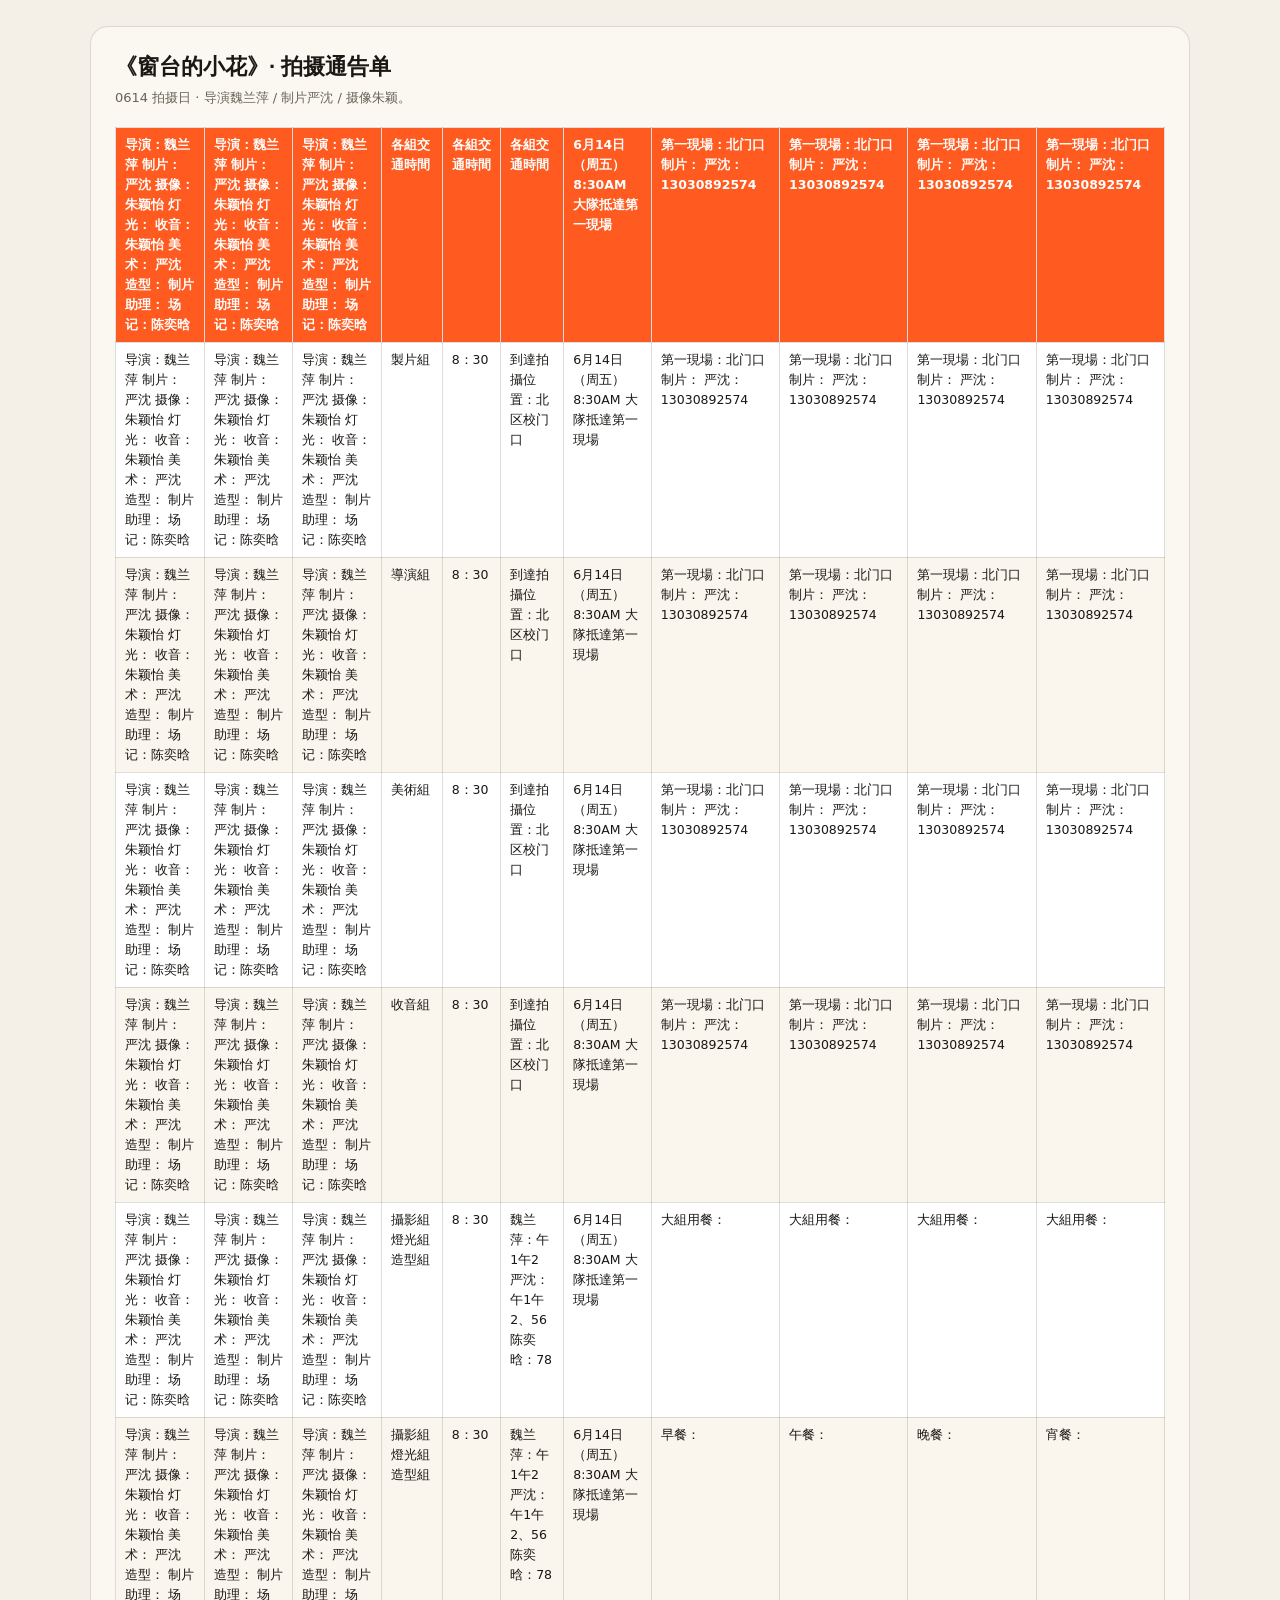
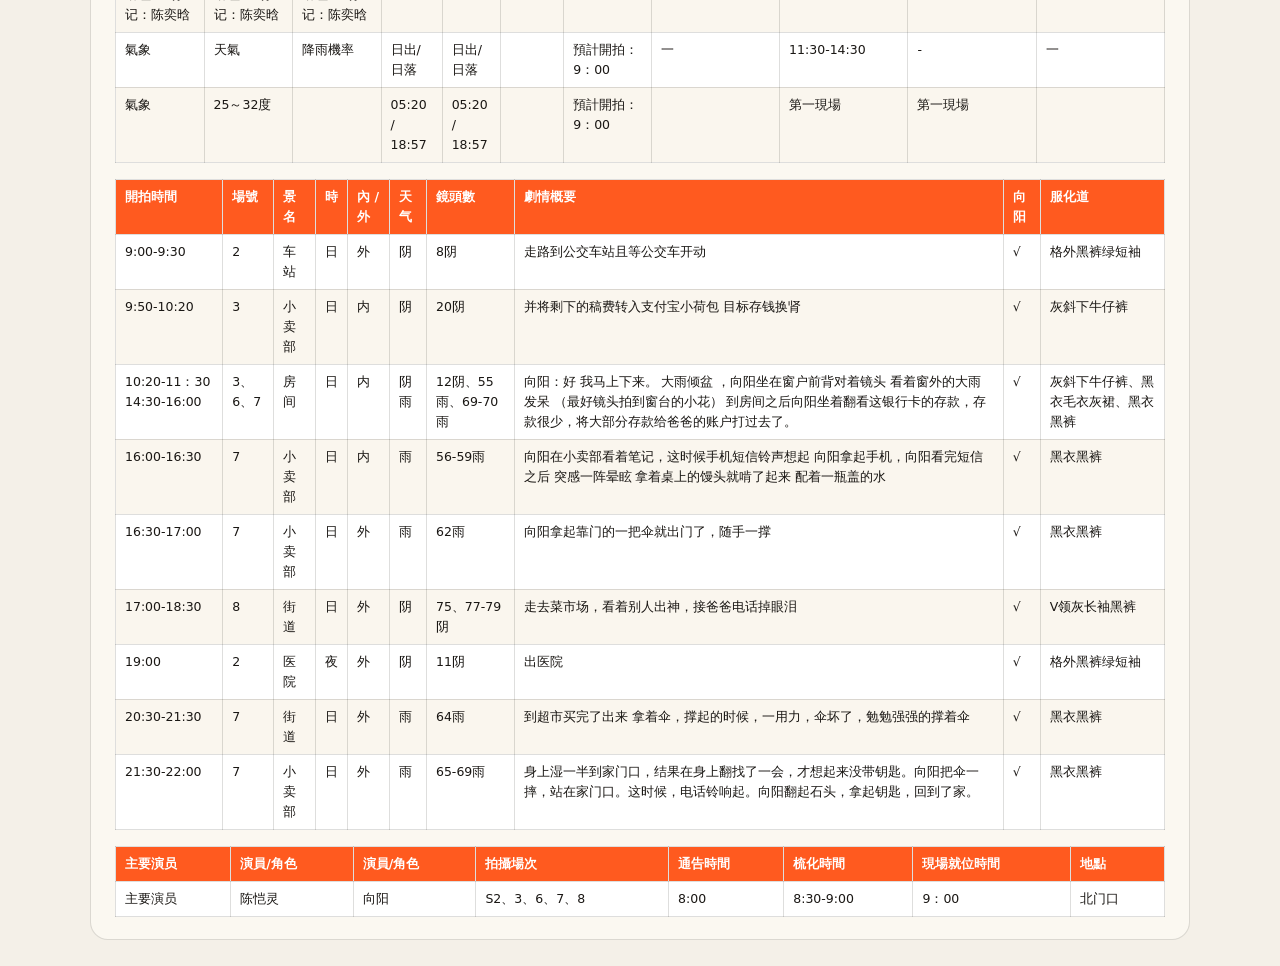
<file: chuangtai.html>
<!DOCTYPE html><html lang='zh-CN'><head><meta charset='utf-8'><title>《窗台的小花》通告单</title><style>
:root{--ink:#1A1714;--accent:#FF5A1F;--line:rgba(26,23,20,.14);--bg:#F4F0E8}
*{box-sizing:border-box} body{margin:0;background:var(--bg);color:var(--ink);
 font-family:"Noto Sans SC","PingFang SC","Microsoft YaHei",system-ui,sans-serif;
 line-height:1.6;padding:26px} 
.doc{background:#FBF8F1;border:1px solid var(--line);border-radius:18px;padding:22px 24px;max-width:1100px;margin:0 auto}
.doc h1{font-family:"Space Grotesk","Noto Sans SC",sans-serif;font-size:22px;margin:0 0 4px}
.doc .sub{color:#6A6358;font-size:13px;margin:0 0 18px}
table{border-collapse:collapse;width:100%;font-size:12.5px;background:#fff}
th,td{border:1px solid var(--line);padding:7px 9px;text-align:left;vertical-align:top}
thead th{position:sticky;top:0;background:var(--accent);color:#fff;font-weight:700;z-index:2}
tbody tr:nth-child(even){background:#faf6ee}
.gallery{display:grid;grid-template-columns:repeat(auto-fill,minmax(150px,1fr));gap:12px;margin-top:14px}
.gallery img{width:100%;border:1px solid var(--line);border-radius:10px;background:#fff}
.cap{font-size:12px;color:#6A6358;margin:6px 0 0}
</style></head><body><div class="doc"><h1>《窗台的小花》· 拍摄通告单</h1><p class="sub">0614 拍摄日 · 导演魏兰萍 / 制片严沈 / 摄像朱颖。</p><div style="margin-top:16px"><table><thead><tr><th>导演：魏兰萍
制片： 严沈
摄像： 朱颖怡
灯光： 
收音： 朱颖怡
美术： 严沈
造型： 
制片助理： 
场记：陈奕晗</th><th>导演：魏兰萍
制片： 严沈
摄像： 朱颖怡
灯光： 
收音： 朱颖怡
美术： 严沈
造型： 
制片助理： 
场记：陈奕晗</th><th>导演：魏兰萍
制片： 严沈
摄像： 朱颖怡
灯光： 
收音： 朱颖怡
美术： 严沈
造型： 
制片助理： 
场记：陈奕晗</th><th>各組交通時間</th><th>各組交通時間</th><th>各組交通時間</th><th>6月14日（周五）
8:30AM
大隊抵達第一現場</th><th>第一現場：北门口

制片：
严沈：13030892574</th><th>第一現場：北门口

制片：
严沈：13030892574</th><th>第一現場：北门口

制片：
严沈：13030892574</th><th>第一現場：北门口

制片：
严沈：13030892574</th></tr></thead><tbody><tr><td>导演：魏兰萍
制片： 严沈
摄像： 朱颖怡
灯光： 
收音： 朱颖怡
美术： 严沈
造型： 
制片助理： 
场记：陈奕晗</td><td>导演：魏兰萍
制片： 严沈
摄像： 朱颖怡
灯光： 
收音： 朱颖怡
美术： 严沈
造型： 
制片助理： 
场记：陈奕晗</td><td>导演：魏兰萍
制片： 严沈
摄像： 朱颖怡
灯光： 
收音： 朱颖怡
美术： 严沈
造型： 
制片助理： 
场记：陈奕晗</td><td>製片組</td><td>8：30</td><td>到達拍攝位置：北区校门口</td><td>6月14日（周五）
8:30AM
大隊抵達第一現場</td><td>第一現場：北门口

制片：
严沈：13030892574</td><td>第一現場：北门口

制片：
严沈：13030892574</td><td>第一現場：北门口

制片：
严沈：13030892574</td><td>第一現場：北门口

制片：
严沈：13030892574</td></tr><tr><td>导演：魏兰萍
制片： 严沈
摄像： 朱颖怡
灯光： 
收音： 朱颖怡
美术： 严沈
造型： 
制片助理： 
场记：陈奕晗</td><td>导演：魏兰萍
制片： 严沈
摄像： 朱颖怡
灯光： 
收音： 朱颖怡
美术： 严沈
造型： 
制片助理： 
场记：陈奕晗</td><td>导演：魏兰萍
制片： 严沈
摄像： 朱颖怡
灯光： 
收音： 朱颖怡
美术： 严沈
造型： 
制片助理： 
场记：陈奕晗</td><td>導演組</td><td>8：30</td><td>到達拍攝位置：北区校门口</td><td>6月14日（周五）
8:30AM
大隊抵達第一現場</td><td>第一現場：北门口

制片：
严沈：13030892574</td><td>第一現場：北门口

制片：
严沈：13030892574</td><td>第一現場：北门口

制片：
严沈：13030892574</td><td>第一現場：北门口

制片：
严沈：13030892574</td></tr><tr><td>导演：魏兰萍
制片： 严沈
摄像： 朱颖怡
灯光： 
收音： 朱颖怡
美术： 严沈
造型： 
制片助理： 
场记：陈奕晗</td><td>导演：魏兰萍
制片： 严沈
摄像： 朱颖怡
灯光： 
收音： 朱颖怡
美术： 严沈
造型： 
制片助理： 
场记：陈奕晗</td><td>导演：魏兰萍
制片： 严沈
摄像： 朱颖怡
灯光： 
收音： 朱颖怡
美术： 严沈
造型： 
制片助理： 
场记：陈奕晗</td><td>美術組</td><td>8：30</td><td>到達拍攝位置：北区校门口</td><td>6月14日（周五）
8:30AM
大隊抵達第一現場</td><td>第一現場：北门口

制片：
严沈：13030892574</td><td>第一現場：北门口

制片：
严沈：13030892574</td><td>第一現場：北门口

制片：
严沈：13030892574</td><td>第一現場：北门口

制片：
严沈：13030892574</td></tr><tr><td>导演：魏兰萍
制片： 严沈
摄像： 朱颖怡
灯光： 
收音： 朱颖怡
美术： 严沈
造型： 
制片助理： 
场记：陈奕晗</td><td>导演：魏兰萍
制片： 严沈
摄像： 朱颖怡
灯光： 
收音： 朱颖怡
美术： 严沈
造型： 
制片助理： 
场记：陈奕晗</td><td>导演：魏兰萍
制片： 严沈
摄像： 朱颖怡
灯光： 
收音： 朱颖怡
美术： 严沈
造型： 
制片助理： 
场记：陈奕晗</td><td>收音組</td><td>8：30</td><td>到達拍攝位置：北区校门口</td><td>6月14日（周五）
8:30AM
大隊抵達第一現場</td><td>第一現場：北门口

制片：
严沈：13030892574</td><td>第一現場：北门口

制片：
严沈：13030892574</td><td>第一現場：北门口

制片：
严沈：13030892574</td><td>第一現場：北门口

制片：
严沈：13030892574</td></tr><tr><td>导演：魏兰萍
制片： 严沈
摄像： 朱颖怡
灯光： 
收音： 朱颖怡
美术： 严沈
造型： 
制片助理： 
场记：陈奕晗</td><td>导演：魏兰萍
制片： 严沈
摄像： 朱颖怡
灯光： 
收音： 朱颖怡
美术： 严沈
造型： 
制片助理： 
场记：陈奕晗</td><td>导演：魏兰萍
制片： 严沈
摄像： 朱颖怡
灯光： 
收音： 朱颖怡
美术： 严沈
造型： 
制片助理： 
场记：陈奕晗</td><td>攝影組
燈光組造型組</td><td>8：30</td><td>魏兰萍：午1午2
严沈：午1午2、56
陈奕晗：78
</td><td>6月14日（周五）
8:30AM
大隊抵達第一現場</td><td>大組用餐：</td><td>大組用餐：</td><td>大組用餐：</td><td>大組用餐：</td></tr><tr><td>导演：魏兰萍
制片： 严沈
摄像： 朱颖怡
灯光： 
收音： 朱颖怡
美术： 严沈
造型： 
制片助理： 
场记：陈奕晗</td><td>导演：魏兰萍
制片： 严沈
摄像： 朱颖怡
灯光： 
收音： 朱颖怡
美术： 严沈
造型： 
制片助理： 
场记：陈奕晗</td><td>导演：魏兰萍
制片： 严沈
摄像： 朱颖怡
灯光： 
收音： 朱颖怡
美术： 严沈
造型： 
制片助理： 
场记：陈奕晗</td><td>攝影組
燈光組造型組</td><td>8：30</td><td>魏兰萍：午1午2
严沈：午1午2、56
陈奕晗：78
</td><td>6月14日（周五）
8:30AM
大隊抵達第一現場</td><td>早餐：</td><td>午餐：</td><td>晚餐：</td><td>宵餐：</td></tr><tr><td>氣象</td><td>天氣</td><td>降雨機率</td><td>日出/日落</td><td>日出/日落</td><td></td><td>預計開拍：9：00</td><td>一</td><td>11:30-14:30</td><td>-</td><td>一</td></tr><tr><td>氣象</td><td>25～32度</td><td></td><td>05:20 / 18:57</td><td>05:20 / 18:57</td><td></td><td>預計開拍：9：00</td><td></td><td>第一現場</td><td>第一現場</td><td></td></tr></tbody></table></div><div style="margin-top:16px"><table><thead><tr><th>
開拍時間</th><th>
場號</th><th>

景名</th><th>

時</th><th>內
/ 外</th><th>

天气</th><th>
鏡頭數</th><th>

劇情概要</th><th>

向阳</th><th>

服化道</th></tr></thead><tbody><tr><td>9:00-9:30</td><td>2</td><td>车站</td><td>日</td><td>外</td><td>阴</td><td>8阴</td><td>走路到公交车站且等公交车开动</td><td>√</td><td>格外黑裤绿短袖</td></tr><tr><td>9:50-10:20</td><td>3</td><td>小卖部</td><td>日</td><td>内</td><td>阴</td><td>20阴</td><td>并将剩下的稿费转入支付宝小荷包 目标存钱换肾</td><td>√</td><td>灰斜下牛仔裤</td></tr><tr><td>10:20-11：30
14:30-16:00</td><td>3、6、7</td><td>房间</td><td>日</td><td>内</td><td>阴雨</td><td>12阴、55雨、69-70雨</td><td>向阳：好 我马上下来。
大雨倾盆 ，向阳坐在窗户前背对着镜头 看着窗外的大雨发呆 （最好镜头拍到窗台的小花）
到房间之后向阳坐着翻看这银行卡的存款，存款很少，将大部分存款给爸爸的账户打过去了。</td><td>√</td><td>灰斜下牛仔裤、黑衣毛衣灰裙、黑衣黑裤</td></tr><tr><td>16:00-16:30</td><td>7</td><td>小卖部</td><td>日</td><td>内</td><td>雨</td><td>56-59雨</td><td>向阳在小卖部看着笔记，这时候手机短信铃声想起 向阳拿起手机，向阳看完短信之后 突感一阵晕眩 拿着桌上的馒头就啃了起来 配着一瓶盖的水</td><td>√</td><td>黑衣黑裤</td></tr><tr><td>16:30-17:00</td><td>7</td><td>小卖部</td><td>日</td><td>外</td><td>雨</td><td>62雨</td><td>向阳拿起靠门的一把伞就出门了，随手一撑</td><td>√</td><td>黑衣黑裤</td></tr><tr><td>17:00-18:30</td><td>8</td><td>街道</td><td>日</td><td>外</td><td>阴</td><td>75、77-79阴</td><td>走去菜市场，看着别人出神，接爸爸电话掉眼泪</td><td>√</td><td>V领灰长袖黑裤</td></tr><tr><td>19:00</td><td>2</td><td>医院</td><td>夜</td><td>外</td><td>阴</td><td>11阴</td><td>出医院</td><td>√</td><td>格外黑裤绿短袖</td></tr><tr><td>20:30-21:30</td><td>7</td><td>街道</td><td>日</td><td>外</td><td>雨</td><td>64雨</td><td>到超市买完了出来 拿着伞，撑起的时候，一用力，伞坏了，勉勉强强的撑着伞</td><td>√</td><td>黑衣黑裤</td></tr><tr><td>21:30-22:00</td><td>7</td><td>小卖部</td><td>日</td><td>外</td><td>雨</td><td>65-69雨</td><td>身上湿一半到家门口，结果在身上翻找了一会，才想起来没带钥匙。向阳把伞一摔，站在家门口。这时候，电话铃响起。向阳翻起石头，拿起钥匙，回到了家。</td><td>√</td><td>黑衣黑裤</td></tr></tbody></table></div><div style="margin-top:16px"><table><thead><tr><th>

主要演员</th><th>演員/角色</th><th>演員/角色</th><th>拍攝場次</th><th>通告時間</th><th>梳化時間</th><th>現場就位時間</th><th>地點</th></tr></thead><tbody><tr><td>

主要演员</td><td>陈恺灵</td><td>向阳</td><td>S2、3、6、7、8</td><td>8:00</td><td>8:30-9:00</td><td>9：00</td><td>北门口</td></tr></tbody></table></div></div></body></html>
</file>
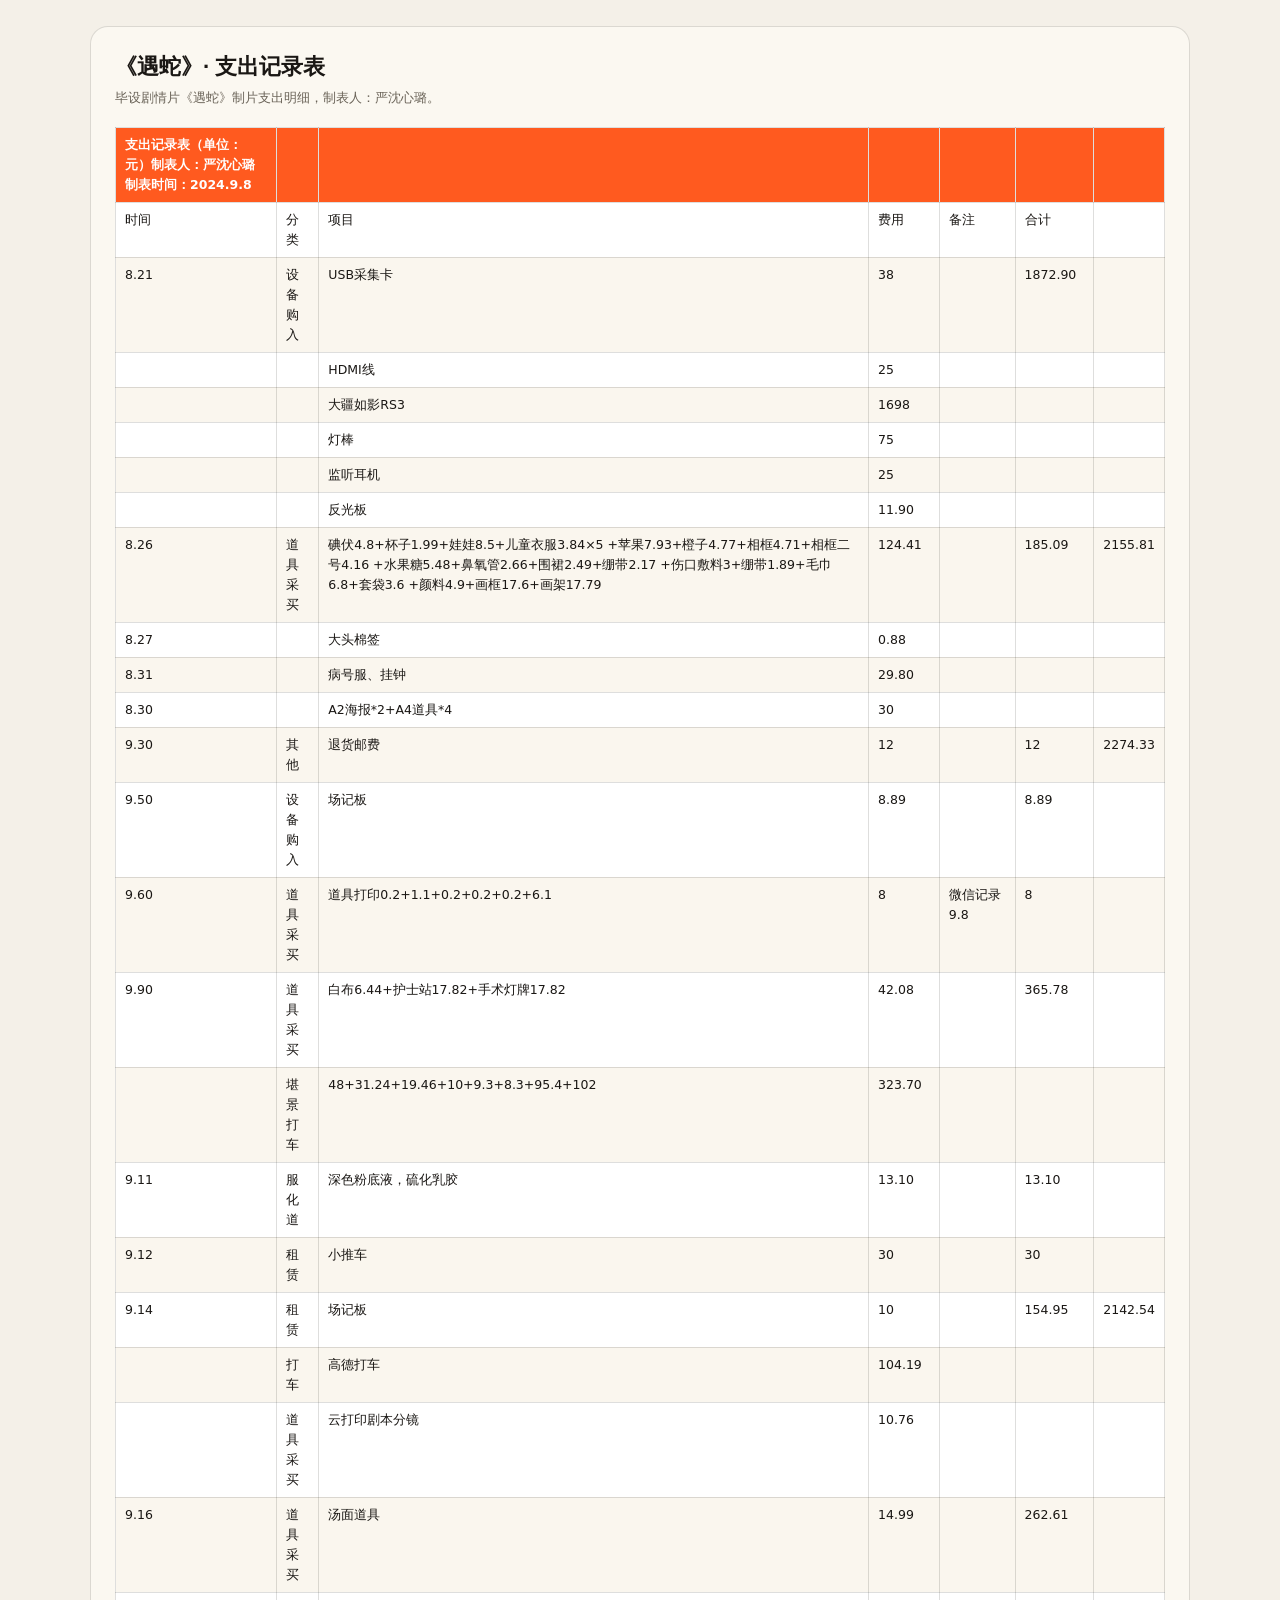
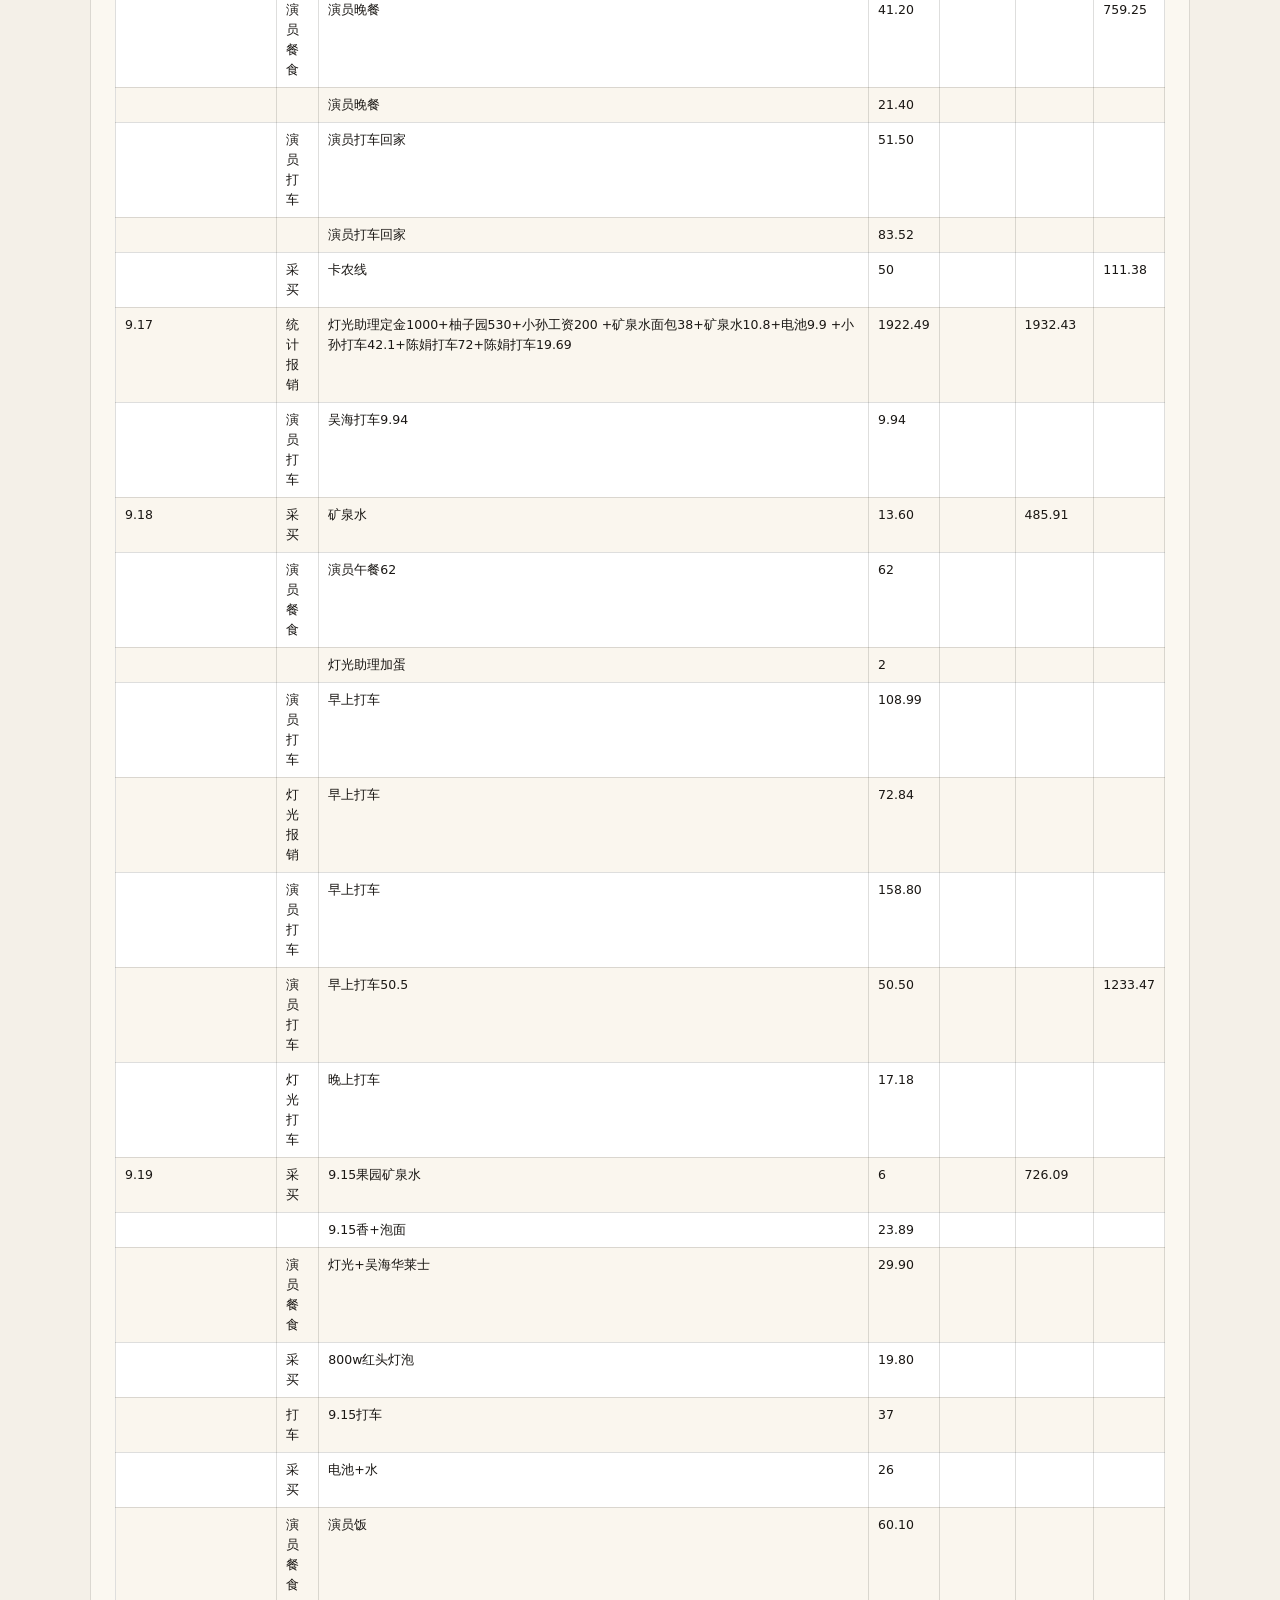
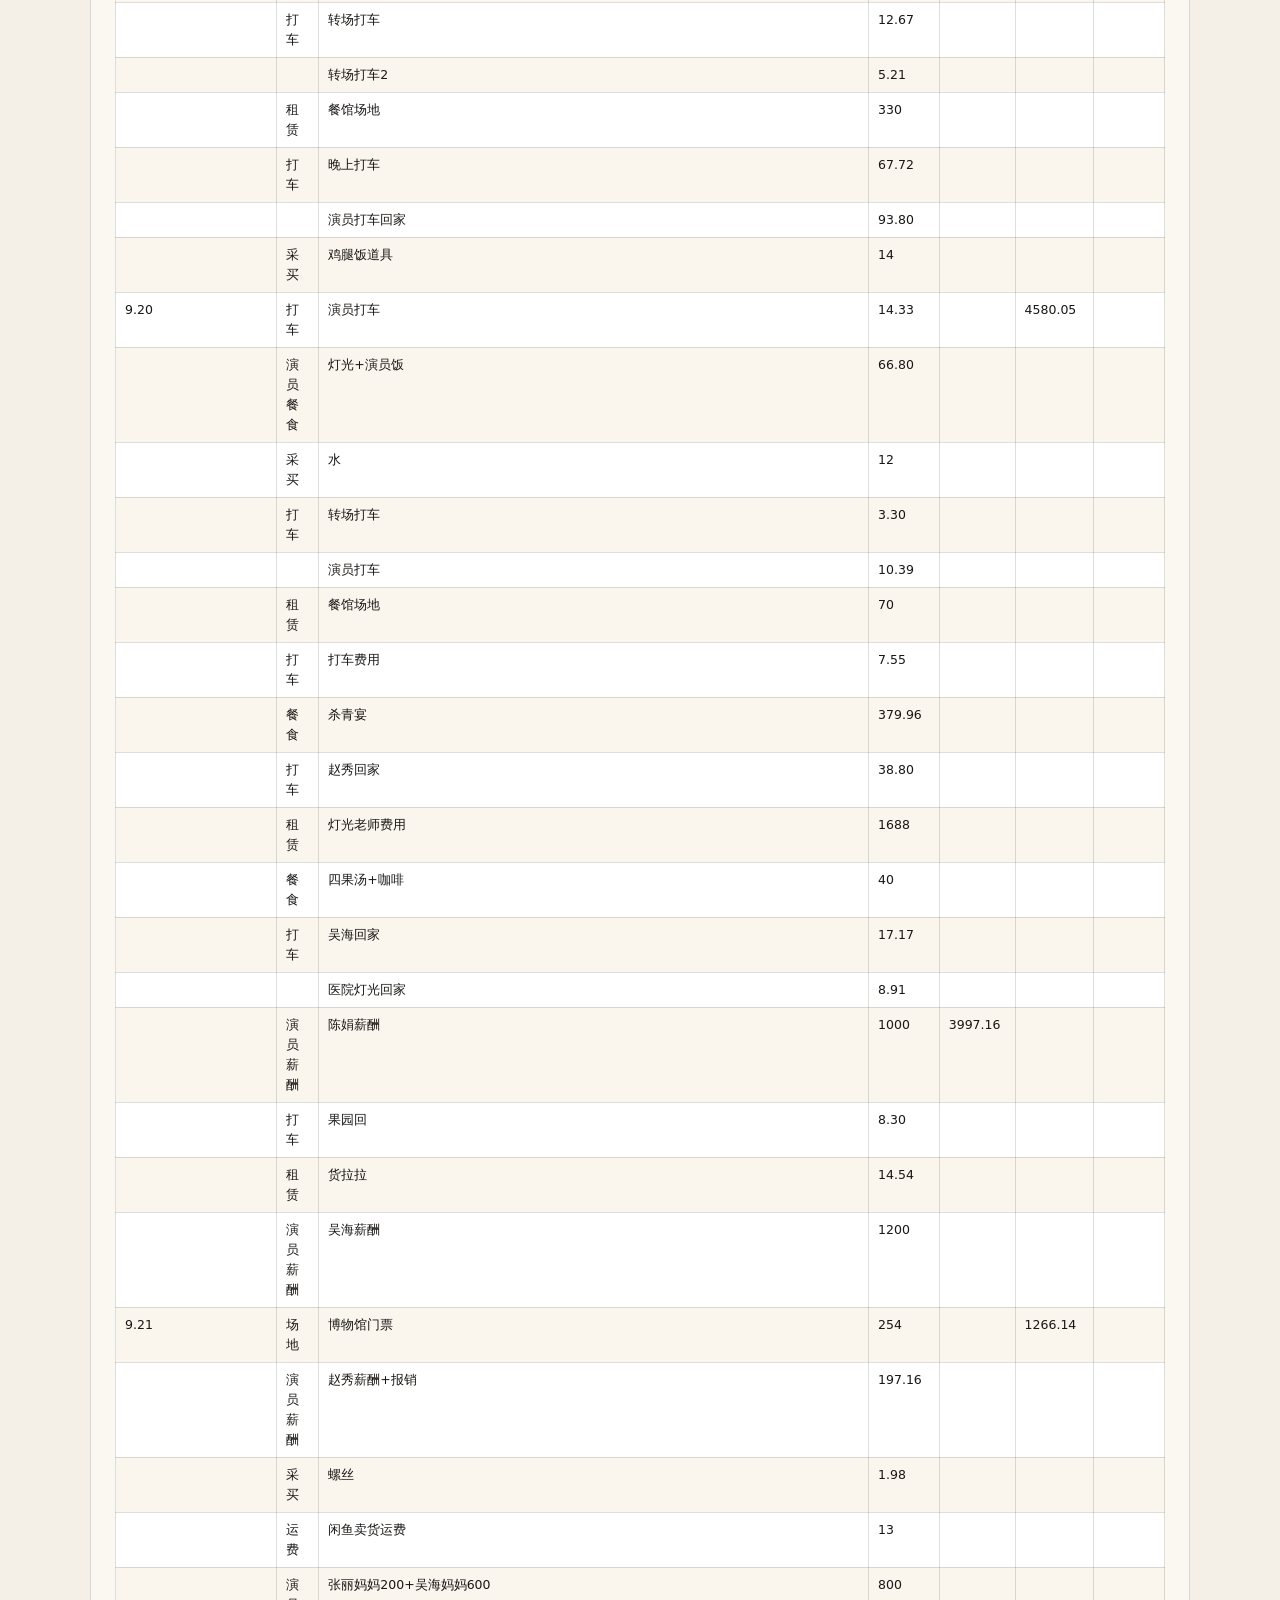
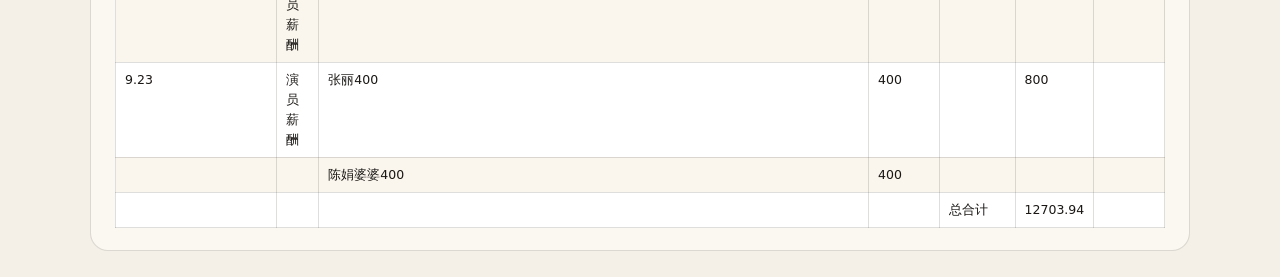
<file: expense.html>
<!DOCTYPE html><html lang='zh-CN'><head><meta charset='utf-8'><title>《遇蛇》支出记录</title><style>
:root{--ink:#1A1714;--accent:#FF5A1F;--line:rgba(26,23,20,.14);--bg:#F4F0E8}
*{box-sizing:border-box} body{margin:0;background:var(--bg);color:var(--ink);
 font-family:"Noto Sans SC","PingFang SC","Microsoft YaHei",system-ui,sans-serif;
 line-height:1.6;padding:26px} 
.doc{background:#FBF8F1;border:1px solid var(--line);border-radius:18px;padding:22px 24px;max-width:1100px;margin:0 auto}
.doc h1{font-family:"Space Grotesk","Noto Sans SC",sans-serif;font-size:22px;margin:0 0 4px}
.doc .sub{color:#6A6358;font-size:13px;margin:0 0 18px}
table{border-collapse:collapse;width:100%;font-size:12.5px;background:#fff}
th,td{border:1px solid var(--line);padding:7px 9px;text-align:left;vertical-align:top}
thead th{position:sticky;top:0;background:var(--accent);color:#fff;font-weight:700;z-index:2}
tbody tr:nth-child(even){background:#faf6ee}
.gallery{display:grid;grid-template-columns:repeat(auto-fill,minmax(150px,1fr));gap:12px;margin-top:14px}
.gallery img{width:100%;border:1px solid var(--line);border-radius:10px;background:#fff}
.cap{font-size:12px;color:#6A6358;margin:6px 0 0}
</style></head><body><div class="doc"><h1>《遇蛇》· 支出记录表</h1><p class="sub">毕设剧情片《遇蛇》制片支出明细，制表人：严沈心璐。</p><table><thead><tr><th>支出记录表（单位：元）制表人：严沈心璐 制表时间：2024.9.8</th><th></th><th></th><th></th><th></th><th></th><th></th></tr></thead><tbody><tr><td>时间</td><td>分类</td><td>项目</td><td>费用</td><td>备注</td><td>合计</td><td></td></tr><tr><td>8.21</td><td>设备购入</td><td>USB采集卡</td><td>38</td><td></td><td>1872.90</td><td></td></tr><tr><td></td><td></td><td>HDMI线</td><td>25</td><td></td><td></td><td></td></tr><tr><td></td><td></td><td>大疆如影RS3</td><td>1698</td><td></td><td></td><td></td></tr><tr><td></td><td></td><td>灯棒</td><td>75</td><td></td><td></td><td></td></tr><tr><td></td><td></td><td>监听耳机</td><td>25</td><td></td><td></td><td></td></tr><tr><td></td><td></td><td>反光板</td><td>11.90</td><td></td><td></td><td></td></tr><tr><td>8.26</td><td>道具采买</td><td>碘伏4.8+杯子1.99+娃娃8.5+儿童衣服3.84×5
+苹果7.93+橙子4.77+相框4.71+相框二号4.16
+水果糖5.48+鼻氧管2.66+围裙2.49+绷带2.17
+伤口敷料3+绷带1.89+毛巾6.8+套袋3.6
+颜料4.9+画框17.6+画架17.79</td><td>124.41</td><td></td><td>185.09</td><td>2155.81</td></tr><tr><td>8.27</td><td></td><td>大头棉签</td><td>0.88</td><td></td><td></td><td></td></tr><tr><td>8.31</td><td></td><td>病号服、挂钟</td><td>29.80</td><td></td><td></td><td></td></tr><tr><td>8.30</td><td></td><td>A2海报*2+A4道具*4</td><td>30</td><td></td><td></td><td></td></tr><tr><td>9.30</td><td>其他</td><td>退货邮费</td><td>12</td><td></td><td>12</td><td>2274.33</td></tr><tr><td>9.50</td><td>设备购入</td><td>场记板</td><td>8.89</td><td></td><td>8.89</td><td></td></tr><tr><td>9.60</td><td>道具采买</td><td>道具打印0.2+1.1+0.2+0.2+0.2+6.1</td><td>8</td><td>微信记录9.8</td><td>8</td><td></td></tr><tr><td>9.90</td><td>道具采买</td><td>白布6.44+护士站17.82+手术灯牌17.82</td><td>42.08</td><td></td><td>365.78</td><td></td></tr><tr><td></td><td>堪景打车</td><td>48+31.24+19.46+10+9.3+8.3+95.4+102</td><td>323.70</td><td></td><td></td><td></td></tr><tr><td>9.11</td><td>服化道</td><td>深色粉底液，硫化乳胶</td><td>13.10</td><td></td><td>13.10</td><td></td></tr><tr><td>9.12</td><td>租赁</td><td>小推车</td><td>30</td><td></td><td>30</td><td></td></tr><tr><td>9.14</td><td>租赁</td><td>场记板</td><td>10</td><td></td><td>154.95</td><td>2142.54</td></tr><tr><td></td><td>打车</td><td>高德打车</td><td>104.19</td><td></td><td></td><td></td></tr><tr><td></td><td>道具采买</td><td>云打印剧本分镜</td><td>10.76</td><td></td><td></td><td></td></tr><tr><td>9.16</td><td>道具采买</td><td>汤面道具</td><td>14.99</td><td></td><td>262.61</td><td></td></tr><tr><td></td><td>演员餐食</td><td>演员晚餐</td><td>41.20</td><td></td><td></td><td>759.25</td></tr><tr><td></td><td></td><td>演员晚餐</td><td>21.40</td><td></td><td></td><td></td></tr><tr><td></td><td>演员打车</td><td>演员打车回家</td><td>51.50</td><td></td><td></td><td></td></tr><tr><td></td><td></td><td>演员打车回家</td><td>83.52</td><td></td><td></td><td></td></tr><tr><td></td><td>采买</td><td>卡农线</td><td>50</td><td></td><td></td><td>111.38</td></tr><tr><td>9.17</td><td>统计报销</td><td>灯光助理定金1000+柚子园530+小孙工资200
+矿泉水面包38+矿泉水10.8+电池9.9
+小孙打车42.1+陈娟打车72+陈娟打车19.69</td><td>1922.49</td><td></td><td>1932.43</td><td></td></tr><tr><td></td><td>演员打车</td><td>吴海打车9.94</td><td>9.94</td><td></td><td></td><td></td></tr><tr><td>9.18</td><td>采买</td><td>矿泉水</td><td>13.60</td><td></td><td>485.91</td><td></td></tr><tr><td></td><td>演员餐食</td><td>演员午餐62</td><td>62</td><td></td><td></td><td></td></tr><tr><td></td><td></td><td>灯光助理加蛋</td><td>2</td><td></td><td></td><td></td></tr><tr><td></td><td>演员打车</td><td>早上打车</td><td>108.99</td><td></td><td></td><td></td></tr><tr><td></td><td>灯光报销</td><td>早上打车</td><td>72.84</td><td></td><td></td><td></td></tr><tr><td></td><td>演员打车</td><td>早上打车</td><td>158.80</td><td></td><td></td><td></td></tr><tr><td></td><td>演员打车</td><td>早上打车50.5</td><td>50.50</td><td></td><td></td><td>1233.47</td></tr><tr><td></td><td>灯光打车</td><td>晚上打车</td><td>17.18</td><td></td><td></td><td></td></tr><tr><td>9.19</td><td>采买</td><td>9.15果园矿泉水</td><td>6</td><td></td><td>726.09</td><td></td></tr><tr><td></td><td></td><td>9.15香+泡面</td><td>23.89</td><td></td><td></td><td></td></tr><tr><td></td><td>演员餐食</td><td>灯光+吴海华莱士</td><td>29.90</td><td></td><td></td><td></td></tr><tr><td></td><td>采买</td><td>800w红头灯泡</td><td>19.80</td><td></td><td></td><td></td></tr><tr><td></td><td>打车</td><td>9.15打车</td><td>37</td><td></td><td></td><td></td></tr><tr><td></td><td>采买</td><td>电池+水</td><td>26</td><td></td><td></td><td></td></tr><tr><td></td><td>演员餐食</td><td>演员饭</td><td>60.10</td><td></td><td></td><td></td></tr><tr><td></td><td>打车</td><td>转场打车</td><td>12.67</td><td></td><td></td><td></td></tr><tr><td></td><td></td><td>转场打车2</td><td>5.21</td><td></td><td></td><td></td></tr><tr><td></td><td>租赁</td><td>餐馆场地</td><td>330</td><td></td><td></td><td></td></tr><tr><td></td><td>打车</td><td>晚上打车</td><td>67.72</td><td></td><td></td><td></td></tr><tr><td></td><td></td><td>演员打车回家</td><td>93.80</td><td></td><td></td><td></td></tr><tr><td></td><td>采买</td><td>鸡腿饭道具</td><td>14</td><td></td><td></td><td></td></tr><tr><td>9.20</td><td>打车</td><td>演员打车</td><td>14.33</td><td></td><td>4580.05</td><td></td></tr><tr><td></td><td>演员餐食</td><td>灯光+演员饭</td><td>66.80</td><td></td><td></td><td></td></tr><tr><td></td><td>采买</td><td>水</td><td>12</td><td></td><td></td><td></td></tr><tr><td></td><td>打车</td><td>转场打车</td><td>3.30</td><td></td><td></td><td></td></tr><tr><td></td><td></td><td>演员打车</td><td>10.39</td><td></td><td></td><td></td></tr><tr><td></td><td>租赁</td><td>餐馆场地</td><td>70</td><td></td><td></td><td></td></tr><tr><td></td><td>打车</td><td>打车费用</td><td>7.55</td><td></td><td></td><td></td></tr><tr><td></td><td>餐食</td><td>杀青宴</td><td>379.96</td><td></td><td></td><td></td></tr><tr><td></td><td>打车</td><td>赵秀回家</td><td>38.80</td><td></td><td></td><td></td></tr><tr><td></td><td>租赁</td><td>灯光老师费用</td><td>1688</td><td></td><td></td><td></td></tr><tr><td></td><td>餐食</td><td>四果汤+咖啡</td><td>40</td><td></td><td></td><td></td></tr><tr><td></td><td>打车</td><td>吴海回家</td><td>17.17</td><td></td><td></td><td></td></tr><tr><td></td><td></td><td>医院灯光回家</td><td>8.91</td><td></td><td></td><td></td></tr><tr><td></td><td>演员薪酬</td><td>陈娟薪酬</td><td>1000</td><td>3997.16</td><td></td><td></td></tr><tr><td></td><td>打车</td><td>果园回</td><td>8.30</td><td></td><td></td><td></td></tr><tr><td></td><td>租赁</td><td>货拉拉</td><td>14.54</td><td></td><td></td><td></td></tr><tr><td></td><td>演员薪酬</td><td>吴海薪酬</td><td>1200</td><td></td><td></td><td></td></tr><tr><td>9.21</td><td>场地</td><td>博物馆门票</td><td>254</td><td></td><td>1266.14</td><td></td></tr><tr><td></td><td>演员薪酬</td><td>赵秀薪酬+报销</td><td>197.16</td><td></td><td></td><td></td></tr><tr><td></td><td>采买</td><td>螺丝</td><td>1.98</td><td></td><td></td><td></td></tr><tr><td></td><td>运费</td><td>闲鱼卖货运费</td><td>13</td><td></td><td></td><td></td></tr><tr><td></td><td>演员薪酬</td><td>张丽妈妈200+吴海妈妈600</td><td>800</td><td></td><td></td><td></td></tr><tr><td>9.23</td><td>演员薪酬</td><td>张丽400</td><td>400</td><td></td><td>800</td><td></td></tr><tr><td></td><td></td><td>陈娟婆婆400</td><td>400</td><td></td><td></td><td></td></tr><tr><td></td><td></td><td></td><td></td><td>总合计</td><td>12703.94</td><td></td></tr></tbody></table></div></body></html>
</file>
